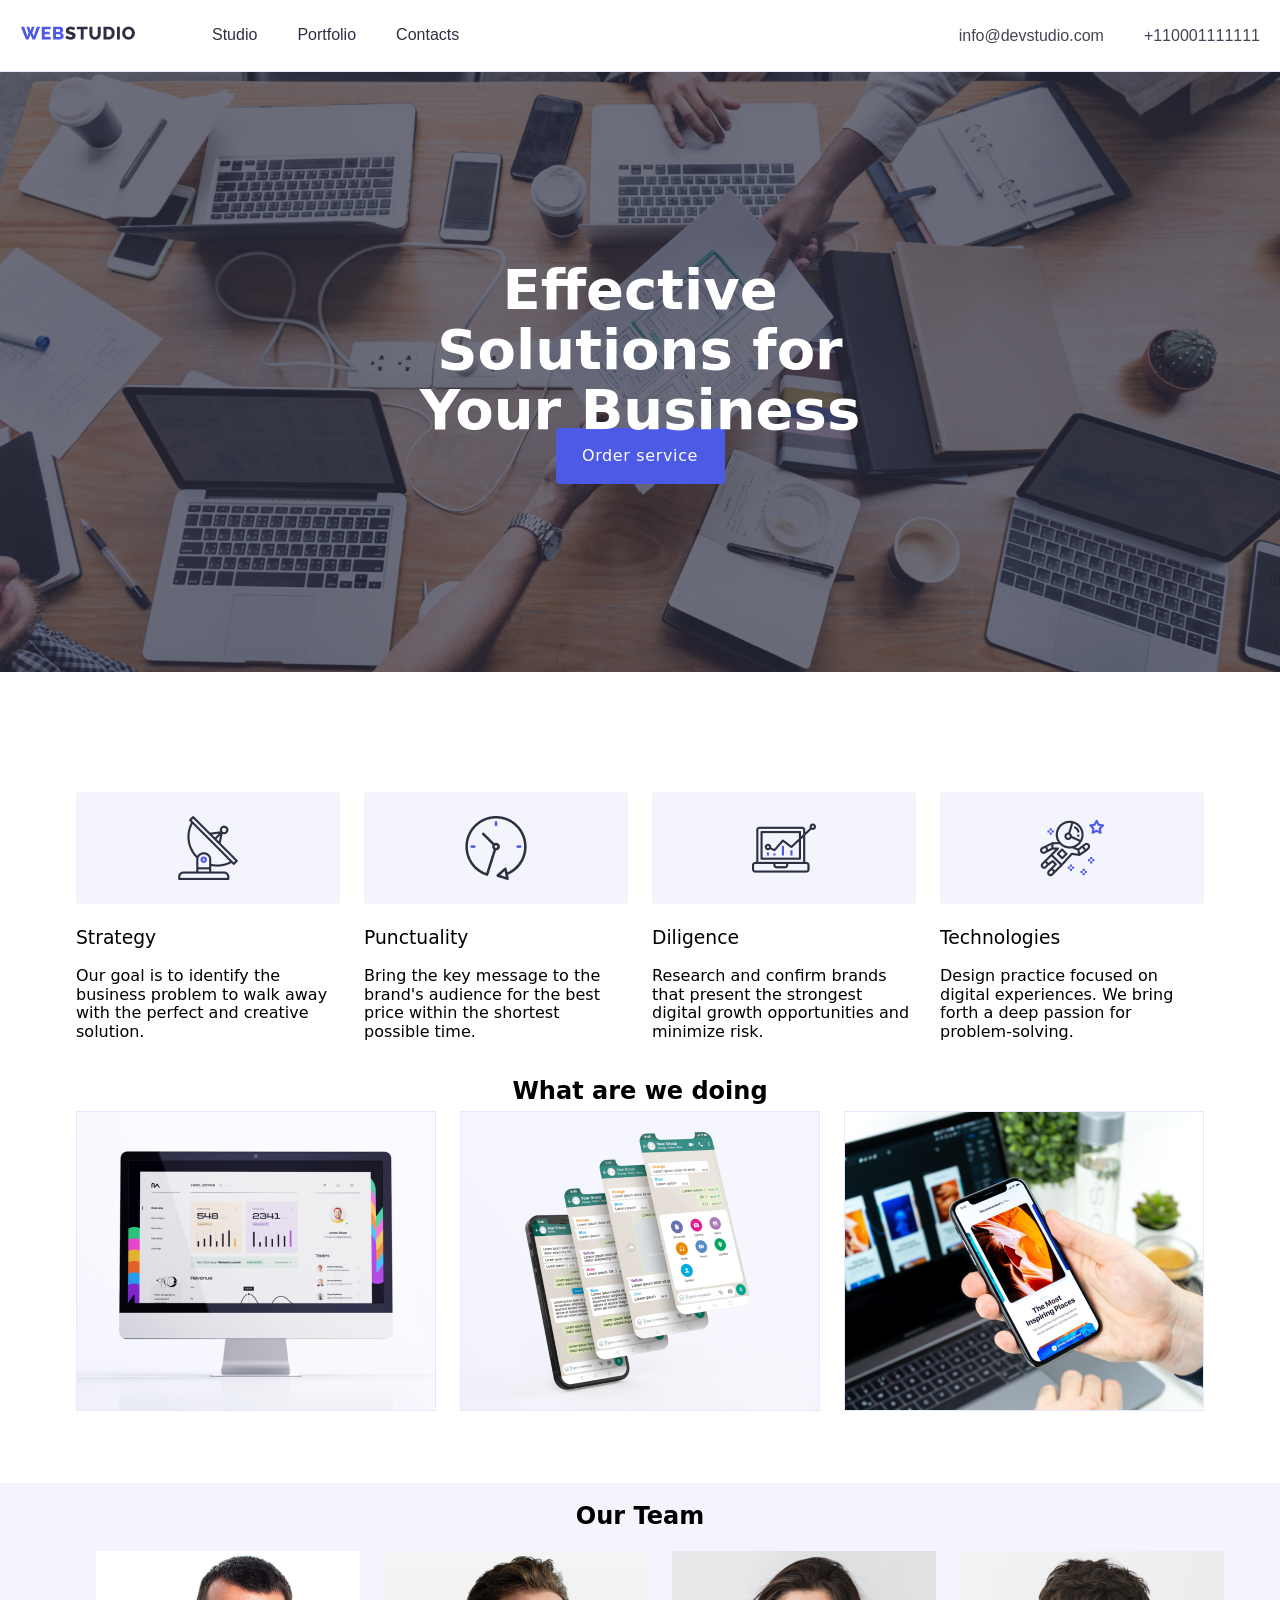
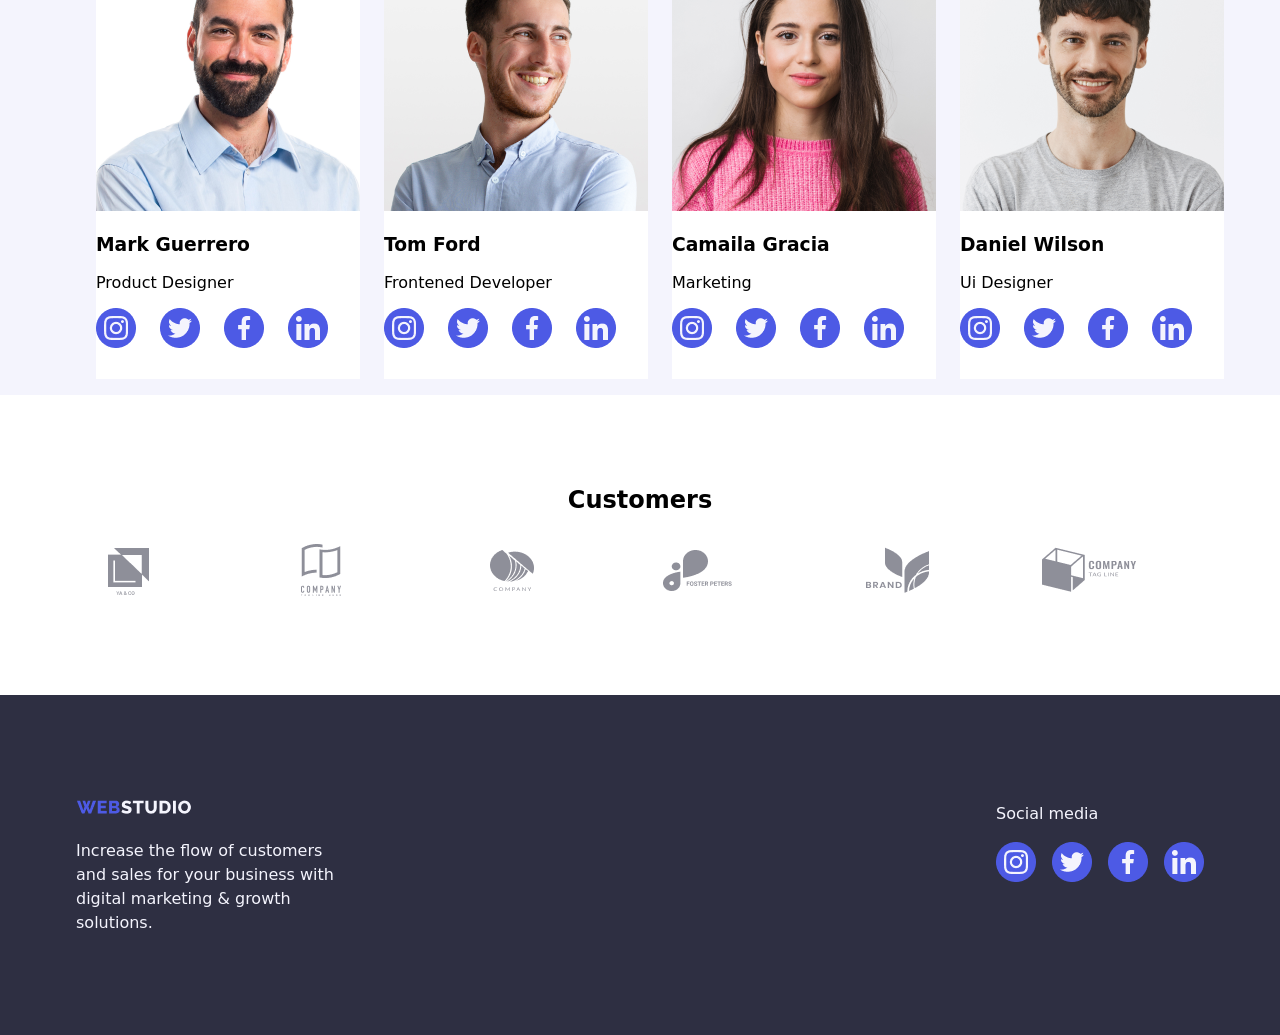
<file: index.html>
<!DOCTYPE html>
<html lang="en">
    <head>
        <meta charset="UTF-8">
        <meta name="viewport" content="width=device-width, initial-scale=1.0">
        <title>Hw4</title>
        <link rel="stylesheet" href="./css/styles.css">
        <link
        rel="stylesheet"
        href="https://cdnjs.cloudflare.com/ajax/libs/modern-normalize/2.0.0/modern-normalize.min.css"
        integrity="sha512-4xo8blKMVCiXpTaLzQSLSw3KFOVPWhm/TRtuPVc4WG6kUgjH6J03IBuG7JZPkcWMxJ5huwaBpOpnwYElP/m6wg=="
        crossorigin="anonymous"
        referrerpolicy="no-referrer"
        />
    </head>

    <body>
        <header class="header">
            <div class="header-cont">
                <nav class="nav">
                    <a class="logo" href="./index.html">
                        <img src="./images/Logo.png" alt="Logo">
                    </a>
                    <ul class="list">
                        <li><a class="header-link" href="./index.html">Studio</a></li>
                        <li><a class="header-link" href="./portfolio.html">Portfolio</a></li>
                        <li><a class="header-link" href="">Contacts</a></li>
                    </ul>
                </nav>
                <address class="address">
                    <ul class="list">
                        <li><a class="header-link" href="mailto:info@devstudio.com">info@devstudio.com</a></li>
                        <li><a class="header-link" href="tel:+110001111111">+110001111111</a></li>
                    </ul>
                </address>
            </div>
        </header>

        <main class="main">
            <section class="service-section">
                <div class="service">
                    <h1 class="service-h1">Effective Solutions for Your Business</h1>
                    <button class="button" type="button" data-modal-open>Order service</button>
                </div>
            </section>
            <section class="benefits">
                <div class="benefits-container">
                    <ul class="benefits-list">
                        <li class="benefit">
                            <img src="./images/stategy.png" alt="Strategy" width="264" height="112">
                            <h3 class="h-two">Strategy</h3>
                            <p class="text"
                                >Our goal is to identify the business problem to walk away with the
                                perfect and creative solution.
                            </p>
                        </li>
                        <li class="benefit">
                            <img src="./images/punctuality.png" alt="Punctuality" width="264" height="112">
                            <h3 class="h-two">Punctuality</h3>
                            <p class="text"
                                >Bring the key message to the brand's audience for the best price
                                within the shortest possible time.
                            </p>
                        </li>
                        <li class="benefit">
                            <img src="./images/diligence.png" alt="Diligence" width="264" height="112">
                            <h3 class="h-two">Diligence</h3>
                            <p class="text"
                                >Research and confirm brands that present the strongest digital
                                growth opportunities and minimize risk.
                            </p>
                        </li>
                        <li class="benefit">
                            <img src="./images/technologies.png" alt="Technologies" width="264" height="112">
                            <h3 class="h-two">Technologies</h3>
                            <p class="text"
                                >Design practice focused on digital experiences. We bring forth a
                                deep passion for problem-solving.
                            </p>
                        </li>
                    </ul>
                </div>
            </section>
            <section class="work">
                <div class="container">
                    <h2 class="wawd-htwo">What are we doing</h2>
                    <ul class="wawd-list">
                        <li class="wawd">
                            <img src="./images/wawdone.png" alt="computer" width="360" height="300" />
                        </li>
                        <li class="wawd">
                            <img src="./images/wawdtwo.png" alt="telephone" width="360" height="300" />
                        </li>
                        <li class="wawd">
                            <img src="./images/wawdthree.png" alt="computer" width="360" height="300"/>
                        </li>
                    </ul>
                </div>
            </section>
            <section class="team">
                <div class="container">
                    <h2 class="team-h2">Our Team</h2>
                    <ul class="team-members">
                        <li class="member">
                            <img src="./images/teamone.png" alt="Mark Guerrero" width="264" height="260"/>
                            <div class="desc-member">
                                <h3 class="team-h3">Mark Guerrero</h3>
                                <p class="text"> Product Designer</p>
                                <ul class="list-icon">
                                    <li class="li-icon">
                                        <a href="" class="link">
                                            <img src="./images/insta.png" alt="">
                                        </a>
                                    </li>
                                    <li class="li-icon">
                                        <a href="" class="link">
                                            <img src="./images/twitter.png" alt="">
                                        </a>
                                    </li>
                                    <li class="li-icon">
                                        <a href="" class="link">
                                            <img src="./images/fb.png" alt="">
                                        </a>
                                    </li>
                                    <li class="li-icon">
                                        <a href="" class="link">
                                            <img src="./images/linkedin.png" alt="">
                                        </a>
                                    </li>
                                </ul>
                            </div>
                        </li>
                        <li class="member">
                            <img src="./images/teamtwo.png" alt="Tom Ford" width="264" height="260"/>
                            <div class="desc-member">
                                <h3 class="team-h3">Tom Ford</h3>
                                <p class="text"> Frontened Developer</p>
                                <ul class="list-icon">
                                    <li class="li-icon">
                                        <a href="" class="link">
                                            <img src="./images/insta.png" alt="">
                                        </a>
                                    </li>
                                    <li class="li-icon">
                                        <a href="" class="link">
                                            <img src="./images/twitter.png" alt="">
                                        </a>
                                    </li>
                                    <li class="li-icon">
                                        <a href="" class="link">
                                            <img src="./images/fb.png" alt="">
                                        </a>
                                    </li>
                                    <li class="li-icon">
                                        <a href="" class="link">
                                            <img src="./images/linkedin.png" alt="">
                                        </a>
                                    </li>
                                </ul>
                            </div>
                        </li>
                        <li class="member">
                            <img src="./images/teamthree.png" alt="Camila Garcia" width="264" height="260"/>
                            <div class="desc-member">
                                <h3 class="team-h3">Camaila Gracia</h3>
                                <p class="text"> Marketing</p>
                                <ul class="list-icon">
                                    <li class="li-icon">
                                        <a href="" class="link">
                                            <img src="./images/insta.png" alt="">
                                        </a>
                                    </li>
                                    <li class="li-icon">
                                        <a href="" class="link">
                                            <img src="./images/twitter.png" alt="">
                                        </a>
                                    </li>
                                    <li class="li-icon">
                                        <a href="" class="link">
                                            <img src="./images/fb.png" alt="">
                                        </a>
                                    </li>
                                    <li class="li-icon">
                                        <a href="" class="link">
                                            <img src="./images/linkedin.png" alt="">
                                        </a>
                                    </li>
                                </ul>
                            </div>
                        </li>
                        <li class="member">
                            <img src="./images/teamfour.png" alt="Daniel Wilson" width="264" height="260"/>
                            <div class="desc-member">
                                <h3 class="team-h3">Daniel Wilson</h3>
                                <p class="text"> Ui Designer</p>
                                <ul class="list-icon">
                                    <li class="li-icon">
                                        <a href="" class="link">
                                            <img src="./images/insta.png" alt="">
                                        </a>
                                    </li>
                                    <li class="li-icon">
                                        <a href="" class="link">
                                            <img src="./images/twitter.png" alt="">
                                        </a>
                                    </li>
                                    <li class="li-icon">
                                        <a href="" class="link">
                                            <img src="./images/fb.png" alt="">
                                        </a>
                                    </li>
                                    <li class="li-icon">
                                        <a href="" class="link">
                                            <img src="./images/linkedin.png" alt="">
                                        </a>
                                    </li>
                                </ul>
                            </div>
                        </li>
                    </ul>
                </div>
            </section>
            <section class="customers">
                <div class="container">
                    <h2 class="customer-htwo">Customers</h2>
                    <ul class="customers-list">
                        <li class="customer">
                            <a href="" class="link">
                                <img src="./images/customerone.png" alt="">
                            </a>
                        </li>
                        <li class="customer">
                            <a href="" class="link">
                                <img src="./images/customertwo.png" alt="">
                            </a>
                        </li>
                        <li class="customer">
                            <a href="" class="link">
                                <img src="./images/customerthree.png" alt="">
                            </a>
                        </li>
                        <li class="customer">
                            <a href="" class="link">
                                <img src="./images/customerfour.png" alt="">
                            </a>
                        </li>
                        <li class="customer">
                            <a href="" class="link">
                                <img src="./images/customerfive.png" alt="">
                            </a>
                        </li>
                        <li class="customer">
                            <a href="" class="link">
                                <img src="./images/customersix.png" alt="">
                            </a>
                        </li>
                    </ul>
                </div>
            </section>
        </main>
        
        <footer class="footer">
            <div class="container">
                <div class="footer-logo">
                    <a class="footer-logo-link" href="./index.html">
                        <img src="./images/footerlogo.png" alt="Logo">
                    </a>    
                        <p class="text">Increase the flow of customers and sales for your business with digital marketing & growth solutions.</p>
                </div>
                <div class="social">
                    <p class="text">Social media</p>
                    <ul class="footer-icons">
                        <li class="social-icon">
                            <a  class="link" href="">
                                <img src="./images/insta.png" alt="Logo">
                            </a>
                        </li>
                        <li class="social-icon">
                            <a  class="link" href="">
                                <img src="./images/twitter.png" alt="Logo">
                            </a>
                        </li>
                        <li class="social-icon">
                            <a  class="link" href="">
                                <img src="./images/fb.png" alt="Logo">
                            </a>
                        </li>
                        <li class="social-icon">
                            <a  class="link" href="">
                                <img src="./images/linkedin.png" alt="Logo">
                            </a>
                        </li>
                    </ul>
                </div>
            </div>
        </footer>
        <div class="backdrop is-hidden" data-modal>
            <div class="modal">
                <button type="button" class="close-button" data-modal-close>
                    X
                </button>
            </div>
        </div>
        <script src="./js/modal.js"></script>
    </body>
</html>
</file>
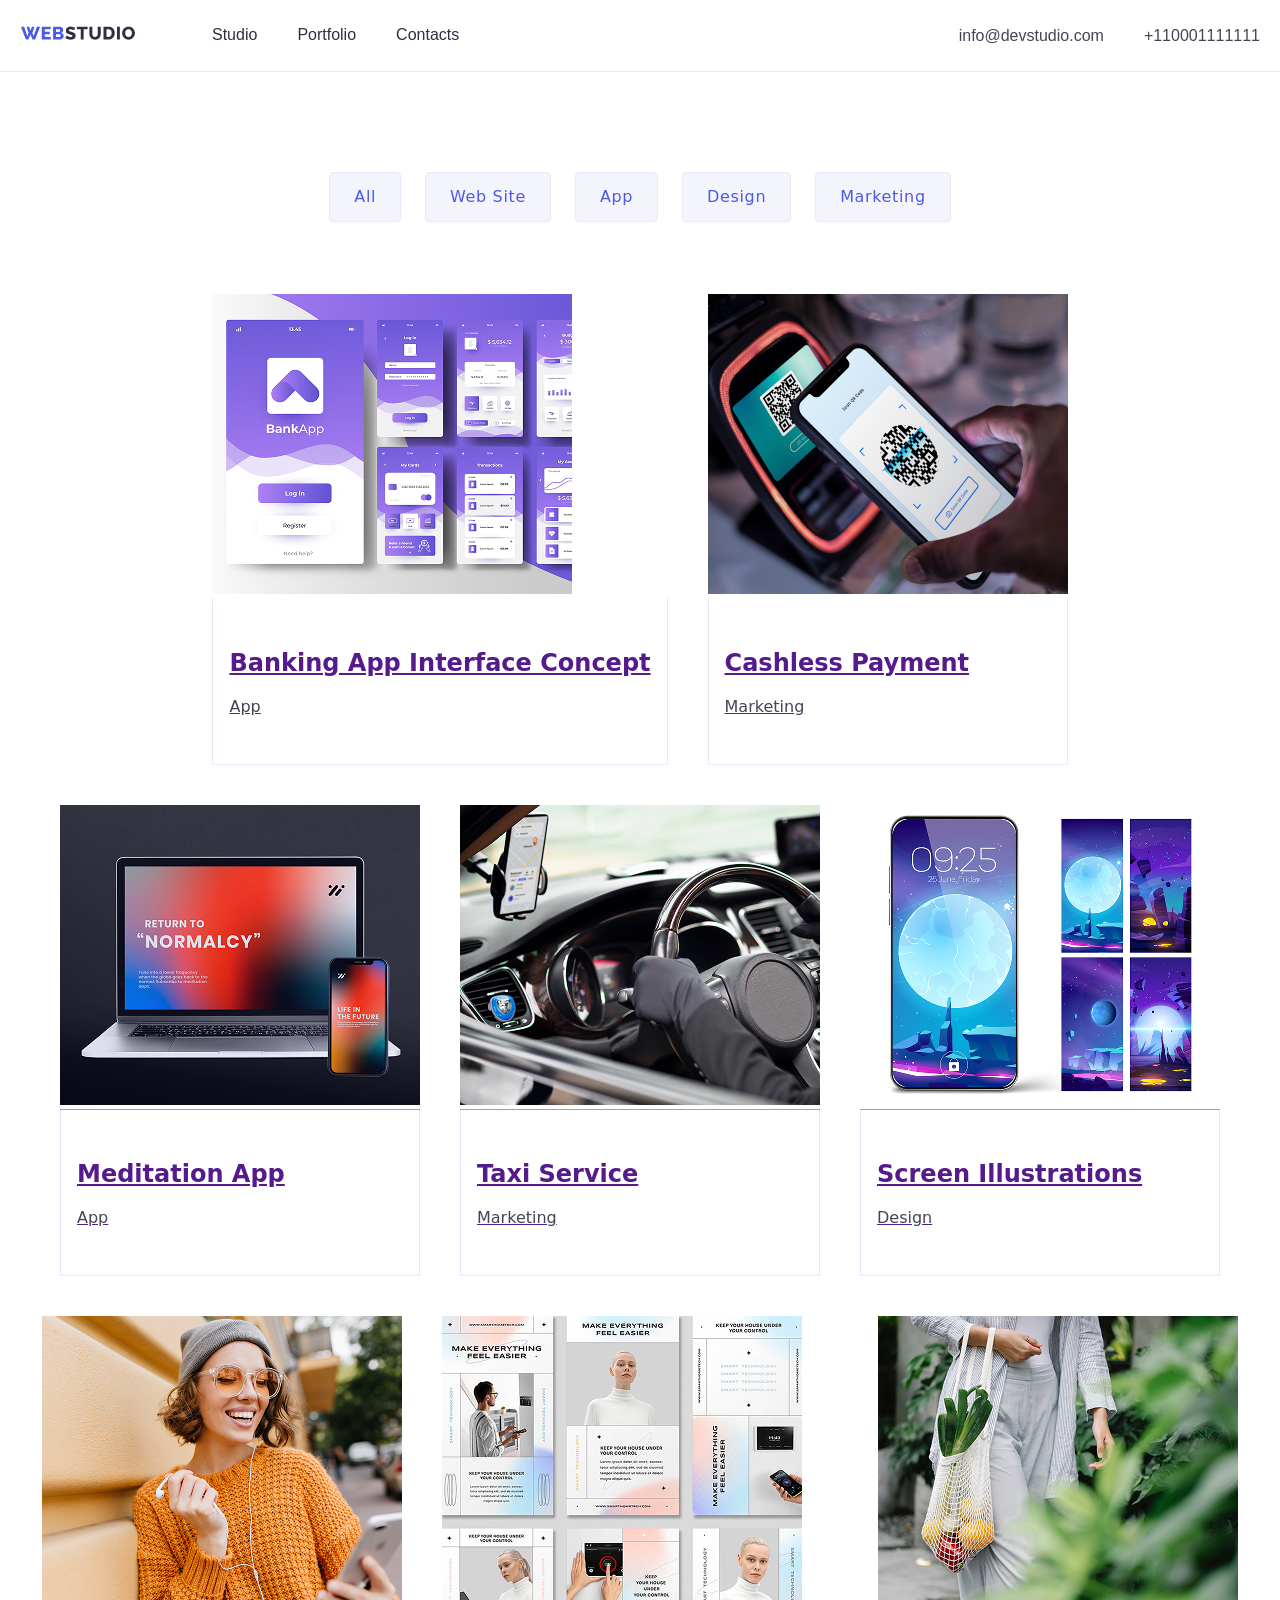
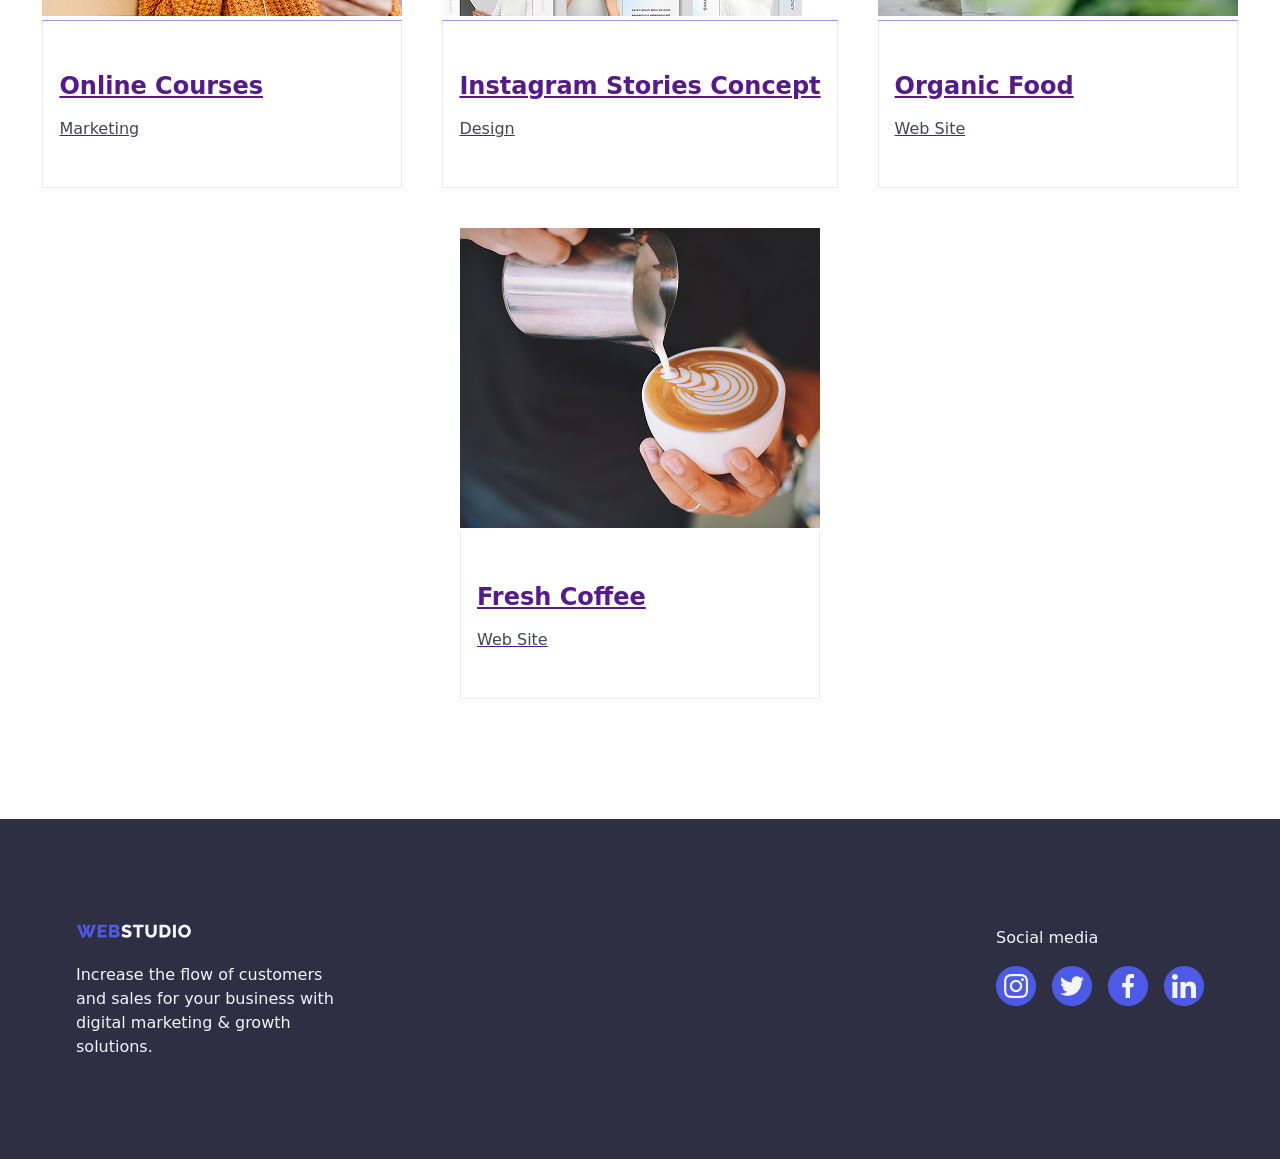
<file: portfolio.html>
<!DOCTYPE html>
<html lang="en">
    <head>
        <meta charset="UTF-8">
        <meta name="viewport" content="width=device-width, initial-scale=1.0">
        <title>Hw4-portfolio</Hw4-portfolio></title>
        <link rel="stylesheet" href="./css/styles.css">
        <link
        rel="stylesheet"
        href="https://cdnjs.cloudflare.com/ajax/libs/modern-normalize/2.0.0/modern-normalize.min.css"
        integrity="sha512-4xo8blKMVCiXpTaLzQSLSw3KFOVPWhm/TRtuPVc4WG6kUgjH6J03IBuG7JZPkcWMxJ5huwaBpOpnwYElP/m6wg=="
        crossorigin="anonymous"
        referrerpolicy="no-referrer"
        />
    </head>

    <body>
        <header class="header">
            <div class="header-cont">
                <nav class="nav">
                    <a class="logo" href="./index.html">
                        <img src="./images/Logo.png" alt="Logo">
                    </a>
                    <ul class="list">
                        <li><a class="header-link" href="./index.html">Studio</a></li>
                        <li><a class="header-link" href="./portfolio.html">Portfolio</a></li>
                        <li><a class="header-link" href="">Contacts</a></li>
                    </ul>
                </nav>
                <address class="address">
                    <ul class="list">
                        <li><a class="header-link" href="mailto:info@devstudio.com">info@devstudio.com</a></li>
                        <li><a class="header-link" href="tel:+110001111111">+110001111111</a></li>
                    </ul>
                </address>
            </div>
        </header>

        <main>
            <section class="portfolios">
                <div class="container">
                    <ul class="list-button">
                        <li>
                            <button type="button" class="button-port">All</button>
                        </li>
                        <li>
                            <button type="button" class="button-port">Web Site</button>
                        </li>
                        <li>
                            <button type="button" class="button-port">App</button>
                        </li>
                        <li>
                            <button type="button" class="button-port">Design</button>
                        </li>
                        <li>
                            <button type="button" class="button-port">Marketing</button>
                        </li>
                    </ul>
                    <ul class="port-list">
                        <li class="portfolio">
                            <a href="" class="link">
                                <div class="overlay">
                                    <img
                                        src="./images/bank.png"
                                        alt="it is bank"
                                        width="360"
                                        height="300"
                                    />
                                    <p class="text"
                                        >14 Stylish and User-Friendly App Design Concepts · Task
                                        Manager App · Calorie Tracker App · Exotic Fruit Ecommerce
                                        App · Cloud Storage App</p
                                    >
                                </div>
                                <div class="cont-port">
                                    <h2 class="htwo">Banking App Interface Concept</h2>
                                    <p class="text">App</p>
                                </div>
                            </a>
                        </li>
                        <li class="portfolio">
                            <a href="" class="link">
                                <div class="overlay">
                                    <img
                                        src="./images/cash.png"
                                        alt="Payment"
                                        width="360"
                                        height="300"
                                    />
                                    <p class="text"
                                        >14 Stylish and User-Friendly App Design Concepts · Task
                                        Manager App · Calorie Tracker App · Exotic Fruit Ecommerce
                                        App · Cloud Storage App</p
                                    >
                                </div>
                                <div class="cont-port">
                                    <h2 class="htwo">Cashless Payment</h2>
                                    <p class="text">Marketing</p>
                                </div>
                            </a>
                        </li>
                        <li class="portfolio">
                            <a href="" class="link">
                                <div class="overlay">
                                    <img
                                        src="./images/laptop.png"
                                        alt="telefon with apps"
                                        width="360"
                                        height="300"
                                    />
                                    <p class="text"
                                        >14 Stylish and User-Friendly App Design Concepts · Task
                                        Manager App · Calorie Tracker App · Exotic Fruit Ecommerce
                                        App · Cloud Storage App</p
                                    >
                                </div>
                                <div class="cont-port">
                                    <h2 class="htwo">Meditation App</h2>
                                    <p class="text">App</p>
                                </div>
                            </a>
                        </li>
                        <li class="portfolio">
                            <a href="" class="link">
                                <div class="overlay">
                                    <img
                                        src="./images/car.png"
                                        alt="car-taxi"
                                        width="360"
                                        height="300"
                                    />
                                    <p class="text"
                                        >14 Stylish and User-Friendly App Design Concepts · Task
                                        Manager App · Calorie Tracker App · Exotic Fruit Ecommerce
                                        App · Cloud Storage App</p
                                    >
                                </div>
                                <div class="cont-port">
                                    <h2 class="htwo">Taxi Service</h2>
                                    <p class="text">Marketing</p></div
                                >
                            </a>
                        </li>
                        <li class="portfolio">
                            <a href="" class="link">
                                <div class="overlay">
                                    <img
                                        src="./images/phone.png"
                                        alt="scree phone"
                                        width="360"
                                        height="300"
                                    />
                                    <p class="text"
                                        >14 Stylish and User-Friendly App Design Concepts · Task
                                        Manager App · Calorie Tracker App · Exotic Fruit Ecommerce
                                        App · Cloud Storage App</p
                                    >
                                </div>
                                <div class="cont-port">
                                    <h2 class="htwo">Screen Illustrations</h2>
                                    <p class="text">Design</p>
                                </div>
                            </a>
                        </li>
                        <li class="portfolio">
                            <a href="" class="link">
                                <div class="overlay">
                                    <img
                                        src="./images/girl.png"
                                        alt="girl with phone"
                                        width="360"
                                        height="300"
                                    />
                                    <p class="text"
                                        >14 Stylish and User-Friendly App Design Concepts · Task
                                        Manager App · Calorie Tracker App · Exotic Fruit Ecommerce
                                        App · Cloud Storage App</p
                                    >
                                </div>
                                <div class="cont-port">
                                    <h2 class="htwo">Online Courses</h2>
                                    <p class="text">Marketing</p>
                                </div>
                            </a>
                        </li>
                        <li class="portfolio">
                            <a href="" class="link">
                                <div class="overlay">
                                    <img
                                        src="./images/inst.png"
                                        alt="Instagram apps"
                                        width="360"
                                        height="300"
                                    />
                                    <p class="text"
                                        >14 Stylish and User-Friendly App Design Concepts · Task
                                        Manager App · Calorie Tracker App · Exotic Fruit Ecommerce
                                        App · Cloud Storage App</p
                                    >
                                </div>
                                <div class="cont-port">
                                    <h2 class="htwo">Instagram Stories Concept</h2>
                                    <p class="text">Design</p>
                                </div>
                            </a>
                        </li>
                        <li class="portfolio">
                            <a href="" class="link">
                                <div class="overlay">
                                    <img
                                        src="./images/green-food.png"
                                        alt="it is bank"
                                        width="360"
                                        height="300"
                                    />
                                    <p class="text"
                                        >14 Stylish and User-Friendly App Design Concepts · Task
                                        Manager App · Calorie Tracker App · Exotic Fruit Ecommerce
                                        App · Cloud Storage App</p
                                    >
                                </div>
                                <div class="cont-port">
                                    <h2 class="htwo">Organic Food</h2>
                                    <p class="text">Web Site</p>
                                </div>
                            </a>
                        </li>
                        <li class="portfolio">
                            <a href="" class="link">
                                <div class="overlay">
                                    <img
                                        src="./images/coffe.png"
                                        alt="cap with coffe"
                                        width="360"
                                        height="300"
                                    />
                                    <p class="text"
                                        >14 Stylish and User-Friendly App Design Concepts · Task
                                        Manager App · Calorie Tracker App · Exotic Fruit Ecommerce
                                        App · Cloud Storage App</p
                                    >
                                </div>
                                <div class="cont-port">
                                    <h2 class="htwo">Fresh Coffee</h2>
                                    <p class="text">Web Site</p>
                                </div>
                            </a>
                        </li>
                    </ul>
                </div>
            </section>
        </main>

        <footer class="footer">
            <div class="container">
                <div class="footer-logo">
                    <a class="footer-logo-link" href="./index.html">
                        <img src="./images/footerlogo.png" alt="Logo">
                    </a>    
                        <p class="text">Increase the flow of customers and sales for your business with digital marketing & growth solutions.</p>
                </div>
                <div class="social">
                    <p class="text">Social media</p>
                    <ul class="footer-icons">
                        <li class="social-icon">
                            <a  class="link" href="">
                                <img src="./images/insta.png" alt="Logo">
                            </a>
                        </li>
                        <li class="social-icon">
                            <a  class="link" href="">
                                <img src="./images/twitter.png" alt="Logo">
                            </a>
                        </li>
                        <li class="social-icon">
                            <a  class="link" href="">
                                <img src="./images/fb.png" alt="Logo">
                            </a>
                        </li>
                        <li class="social-icon">
                            <a  class="link" href="">
                                <img src="./images/linkedin.png" alt="Logo">
                            </a>
                        </li>
                    </ul>
                </div>
            </div>
        </footer>
    </body>
</html>
</file>
<file: css/styles.css>
.root{
    --howe-color: #404bbf;
}

.list{
    list-style-type: none;
}

.main{
    max-width: 1440px;
    width: 100%;
    margin: 0 auto;
}

.header-cont {
    display: flex;
    justify-content: space-between; 
    align-items: center;
    max-width: 1440px;
    margin: 0 auto;
    padding: 0 20px; 
    height: 72px;
    border-bottom: 1px solid #E7E9FC;
}

.nav {
    display: flex;
    align-items: center;
    gap: 76px; 
}

.nav .list {
    display: flex;
    gap: 40px;
    list-style: none;
    margin: 0;
    padding: 0;
}

.address .list {
    display: flex;
    gap: 40px;
    list-style: none;
    margin: 0;
    padding: 0;
}

.header-link {
    color: #2E2F42;
    text-decoration: none;
    font-family: 'Roboto', sans-serif;
    font-size: 16px;
    line-height: 1.5;
    transition: color 250ms cubic-bezier(0.4, 0, 0.2, 1);
}

.header-link:hover {
    color: #404BBF;
}

.logo {
    display: block; 
}

.address a {
    color: #434455;
    font-style: normal;
}

.footer {
    background-color: #2E2F42;
    padding: 100px 0;
}

.footer .container {
    max-width: 1158px;
    margin: 0 auto;
    padding: 0 15px;
    display: flex;
    gap: 120px;
    align-items: baseline;
}

.footer-logo {
    max-width: 264px;
}

.footer-logo-link {
    display: block;
    margin-bottom: 16px;
}

.footer .text {
    color: #F4F4FD;
    line-height: 1.5;
    margin: 0;
}

.social {
    min-width: 208px;
}

.social .text {
    font-weight: 500;
    margin-bottom: 16px;
}

.footer-icons {
    display: flex;
    gap: 16px;
    list-style: none;
    margin: 0;
    padding: 0;
}

.social-icon-link {
    display: flex;
    justify-content: center;
    align-items: center;
    width: 40px;
    height: 40px;
    border-radius: 50%;
    background-color: rgba(255, 255, 255, 0.1);
    transition: background-color 250ms cubic-bezier(0.4, 0, 0.2, 1);
}

.social-icon-link:hover {
    background-color: #31d0aa;
}

.social-icon {
    fill: #f4f4fd;
}

.service {
    background-image: linear-gradient(rgba(46, 47, 66, 0.7), rgba(46, 47, 66, 0.7)),
        url(../images/people-office.jpg);
    max-width: 1440px;
    height: 600px;
    background-repeat: no-repeat;
    background-position: center;
    background-size: cover;
    margin: 0 auto;
    align-content: center;
    justify-content: center;
    text-align: center;
}

.service-h1{
    font-weight: 700;
    color: #FFFFFF;
    line-height: 60px;
    font-size: 56px;
    line-height: 1.07;
    height: 120px;
    margin: 0 auto;
    margin-bottom: 48px;
    max-width: 496px;
}

.service .button {
    font-size: 16px;
    color: white;
    font-weight: 500;
    line-height: 1.5;
    letter-spacing: 0.04rem;
    background-color: #4d5ae5;
    cursor: pointer;
    min-width: 169px;
    height: 56px;
    border: none;
    border-radius: 4px;
    display: block;
    margin: 0 auto;
    transition: 250ms cubic-bezier(0.4, 0, 0.2, 1);
}

.service .button:hover,
.service .button:focus {
    background-color: var(--howe-color);
}


.social{
    margin-left: 540px;
}

.social .text{
    color: #F4F4FD;
}

.benefits .benefits-container{
    margin-top: 120px;

}

.benefits-list{
    list-style: none;
    display: flex;
    gap: 24px;
    padding: 0;
    align-content: center;
    justify-content: center;
}

.benefits-list .text{
    width: 264px;
    height: 72px;
    font-weight: 400;
    padding: 0;
}

.benefits-list .h-two{
    font-weight: 500;
    align-content: left;
}

.work .container{
    height: 412px;
    margin-left: 0 auto;
    align-items: center;
}

.wawd-htwo{
    width: fit-content;
    height: 40px;
    margin: 0 auto;
    font-weight: 700;
    size: 36px;
    align-content: center;    
    justify-content: center;
}

.wawd-list{
    list-style: none;
    display: flex;
    padding: 0;
    gap: 24px;
    justify-content: center;
    align-content: center;
    margin: 0 auto;
}

.team .container{
    width: auto;
    height: 780;
    background-color: #F4F4FD;
    align-content: center;

}

.team-h2{
    font-weight: 700;
    size: 36px;
    justify-content: center;
    text-align: center;
}

.member{
    background-color: white;
    height: 428px;
    width: 264px;
}

.team-members{
    list-style: none;
    display: flex;
    gap: 24px;
    justify-content: center;
    align-content: center;    
}

.list-icon{
    list-style: none;
    display: flex;
    gap: 24px;
    padding: 0;
}

.desc-member{
    width: 232px;
    height: 104px;
    gap: 8px;
    align-content: center;
}

.customers .container{
    width: auto;
    height: 300px;
    margin: 0 auto;
    align-content: center;
    justify-content: center;
}

.customers-list{
    display: flex;
    list-style: none;
    gap: 24px;
    width: auto;
    height: 88px;
    padding: 0;
    margin: 0 auto;
    align-content: center;
    justify-content: center;
}

.customer{
    width: 168px;
    height: 88px;
    border: 1px;
    border-color: gray;
}

.customer-htwo{
    height: 40px;
    text-align: center;
    font-weight: 700;
    size: 36px;
    align-content: center;
}

.portfolios{
    max-width: auto;
    margin: 0 auto;
    justify-content: center;
    align-content: center;
}

.portfolios .list-button {
    list-style-type: none;
    display: flex;
    justify-content: center;
    gap: 24px;
    margin: 0;
    margin-bottom: 72px;
    margin-top: 100px;
    padding: 0;
}

.portfolios .port-list {
    padding: 0;
    display: flex;
    flex-wrap: wrap;
    gap: 40px 40px;
    list-style-type: none;
    padding-bottom: 120px;  
    margin: 0 auto;
    justify-content: center;
    align-content: center;
    max-width: 1200px;
}

.cont-port {
    padding: 32px 16px;
    margin: 0;
    border: 1px solid #e7e9fc;
    border-top: none;
}

.portfolios .link:hover,
.portfolios .link:focus {
    box-shadow: 0px 1px 6px rgba(46, 47, 66, 0.08), 0px 1px 1px rgba(46, 47, 66, 0.16),
        0px 2px 1px rgba(46, 47, 66, 0.08);
}
.portfolios .link {
    display: block;
    transition: box-shadow 250ms cubic-bezier(0.4, 0, 0.2, 1);
}

.overlay {
    position: relative;
    overflow: hidden;
}
.overlay .text {
    background-color: #4d5ae5;
    color: #f4f4fd;
    position: absolute;
    line-height: 1.5em;
    letter-spacing: 0.02rem;
    width: 100%;
    height: 100%;
    padding: 40px 32px;
    top: 0;
    margin: 0;
    transform: translateY(100%);
    transition: transform 250ms cubic-bezier(0.4, 0, 0.2, 1);
}

.portfolios .link:focus .overlay .text,
.portfolios .link:hover .overlay .text {
    transform: translateY(0%);
}

.portfolios .button-port {
    color: #4d5ae5;
    background-color: #f4f4fd;
    font-size: 16px;
    font-weight: 500;
    line-height: 1.5;
    letter-spacing: 0.04rem;
    cursor: pointer;
    padding: 12px 24px;
    border: 1px solid #e7e9fc;
    border-radius: 4px;
    transition: color 250ms cubic-bezier(0.4, 0, 0.2, 1),
        background-color 250ms cubic-bezier(0.4, 0, 0.2, 1),
        border-color 250ms cubic-bezier(0.4, 0, 0.2, 1),
        box-shadow 250ms cubic-bezier(0.4, 0, 0.2, 1);
}

.portfolios .button-port:hover,
.portfolios .button-port:focus {
    color: #FFFFFF;
    background-color: #404bbf;
    border: 1px solid transparent;
    box-shadow: 0px 3px 1px rgba(0, 0, 0, 0.1), 0px 2px 1px rgba(0, 0, 0, 0.08),
        0px 2px 2px rgba(0, 0, 0, 0.12);
}
.portfolios .text {
    color: #434455;
}

.is-hidden {
    opacity: 0;
    visibility: hidden;
    pointer-events: none;
}

.backdrop {
    background-color: rgba(46, 47, 66, 0.4);
    position: fixed;
    top: 0;
    left: 0;
    width: 100%;
    height: 100%;
    transition: opacity 250ms cubic-bezier(0.4, 0, 0.2, 1),
        visibility 250ms cubic-bezier(0.4, 0, 0.2, 1);
}

.modal {
    position: absolute;
    top: 50%;
    left: 50%;
    transform: translate(-50%, -50%) scale(1);
    width: 408px;
    min-height: 584px;
    background: #fcfcfc;
    box-shadow: 0px 1px 1px rgba(0, 0, 0, 0.14), 0px 1px 3px rgba(0, 0, 0, 0.12),
        0px 2px 1px rgba(0, 0, 0, 0.2);
    border-radius: 4px;
    transition: transform 250ms cubic-bezier(0.4, 0, 0.2, 1);
}

.close-button{
    cursor: pointer;
}
</file>
